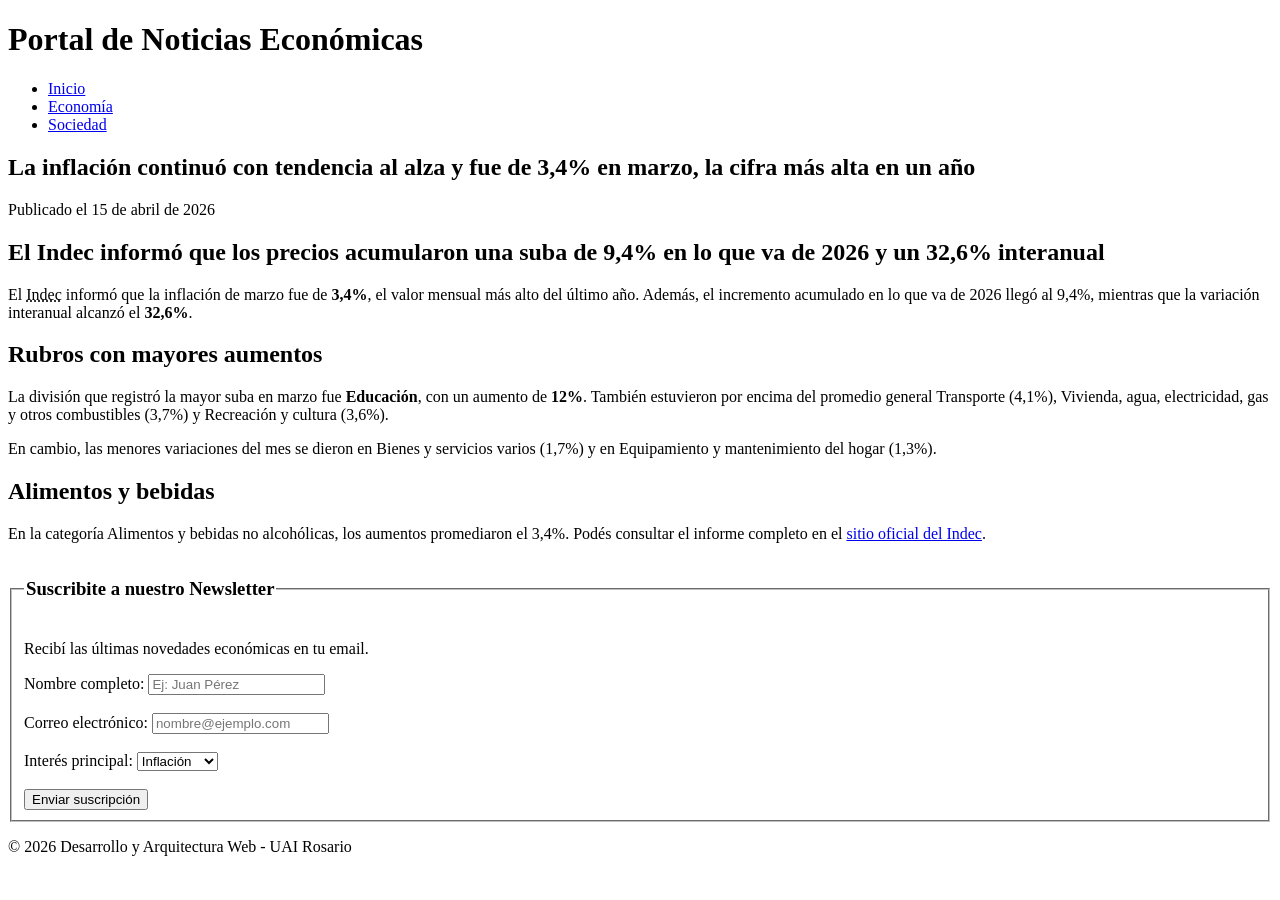
<file: index.html>
<!DOCTYPE html>
<html lang="es">
<head>
    <meta charset="UTF-8">
    <meta name="viewport" content="width=device-width, initial-scale=1.0">
    <title>Actividad 03 - Noticia Semántica y Formulario</title>
</head>
<body>

    <header>
        <h1>Portal de Noticias Económicas</h1>
        <nav>
            <ul>
                <li><a href="#">Inicio</a></li>
                <li><a href="#">Economía</a></li>
                <li><a href="#">Sociedad</a></li>
            </ul>
        </nav>
    </header>

    <main>
        <article>
            <header>
                <h1>La inflación continuó con tendencia al alza y fue de 3,4% en marzo, la cifra más alta en un año</h1>
                <p>Publicado el <time datetime="2026-04-15">15 de abril de 2026</time></p>
                <h2>El Indec informó que los precios acumularon una suba de 9,4% en lo que va de 2026 y un 32,6% interanual</h2>
            </header>

            <section id="cuerpo-noticia">
                <p>
                    El <abbr title="Instituto Nacional de Estadística y Censos">Indec</abbr> informó que la inflación de marzo fue de
                    <strong>3,4%</strong>, el valor mensual más alto del último año. Además, el incremento acumulado en
                    lo que va de 2026 llegó al <span class="destacado">9,4%</span>, mientras que la variación interanual alcanzó el
                    <strong>32,6%</strong>.
                </p>

                <h2>Rubros con mayores aumentos</h2>
                <p>
                    La división que registró la mayor suba en marzo fue <strong>Educación</strong>, con un aumento de
                    <strong>12%</strong>. También estuvieron por encima del promedio general Transporte (4,1%),
                    Vivienda, agua, electricidad, gas y otros combustibles (3,7%) y Recreación y cultura (3,6%).
                </p>

                <p>
                    En cambio, las menores variaciones del mes se dieron en Bienes y servicios varios (1,7%) y en
                    Equipamiento y mantenimiento del hogar (1,3%).
                </p>
            </section>

            <section id="alimentos">
                <h2>Alimentos y bebidas</h2>
                <p>
                    En la categoría Alimentos y bebidas no alcohólicas, los aumentos promediaron el 3,4%. 
                    Podés consultar el informe completo en el <a href="https://www.indec.gob.ar/" target="_blank">sitio oficial del Indec</a>.
                </p>
            </section>
        </article>

        <aside>
            <section id="suscripcion">
                <fieldset>
                    <legend><h3>Suscribite a nuestro Newsletter</h3></legend>
                    <p>Recibí las últimas novedades económicas en tu email.</p>
                    
                    <form action="#" method="post">
                        <div>
                            <label for="nombre">Nombre completo:</label>
                            <input type="text" id="nombre" name="user_name" placeholder="Ej: Juan Pérez" required>
                        </div>
                        <br>
                        <div>
                            <label for="email">Correo electrónico:</label>
                            <input type="email" id="email" name="user_email" placeholder="nombre@ejemplo.com" required>
                        </div>
                        <br>
                        <div>
                            <label for="interes">Interés principal:</label>
                            <select id="interes" name="user_interest">
                                <option value="inflacion">Inflación</option>
                                <option value="mercados">Mercados</option>
                                <option value="empleo">Empleo</option>
                            </select>
                        </div>
                        <br>
                        <button type="submit">Enviar suscripción</button>
                    </form>
                </fieldset>
            </section>
        </aside>
    </main>

    <footer>
        <p>&copy; 2026 Desarrollo y Arquitectura Web - UAI Rosario</p>
    </footer>

</body>
</html>
</file>
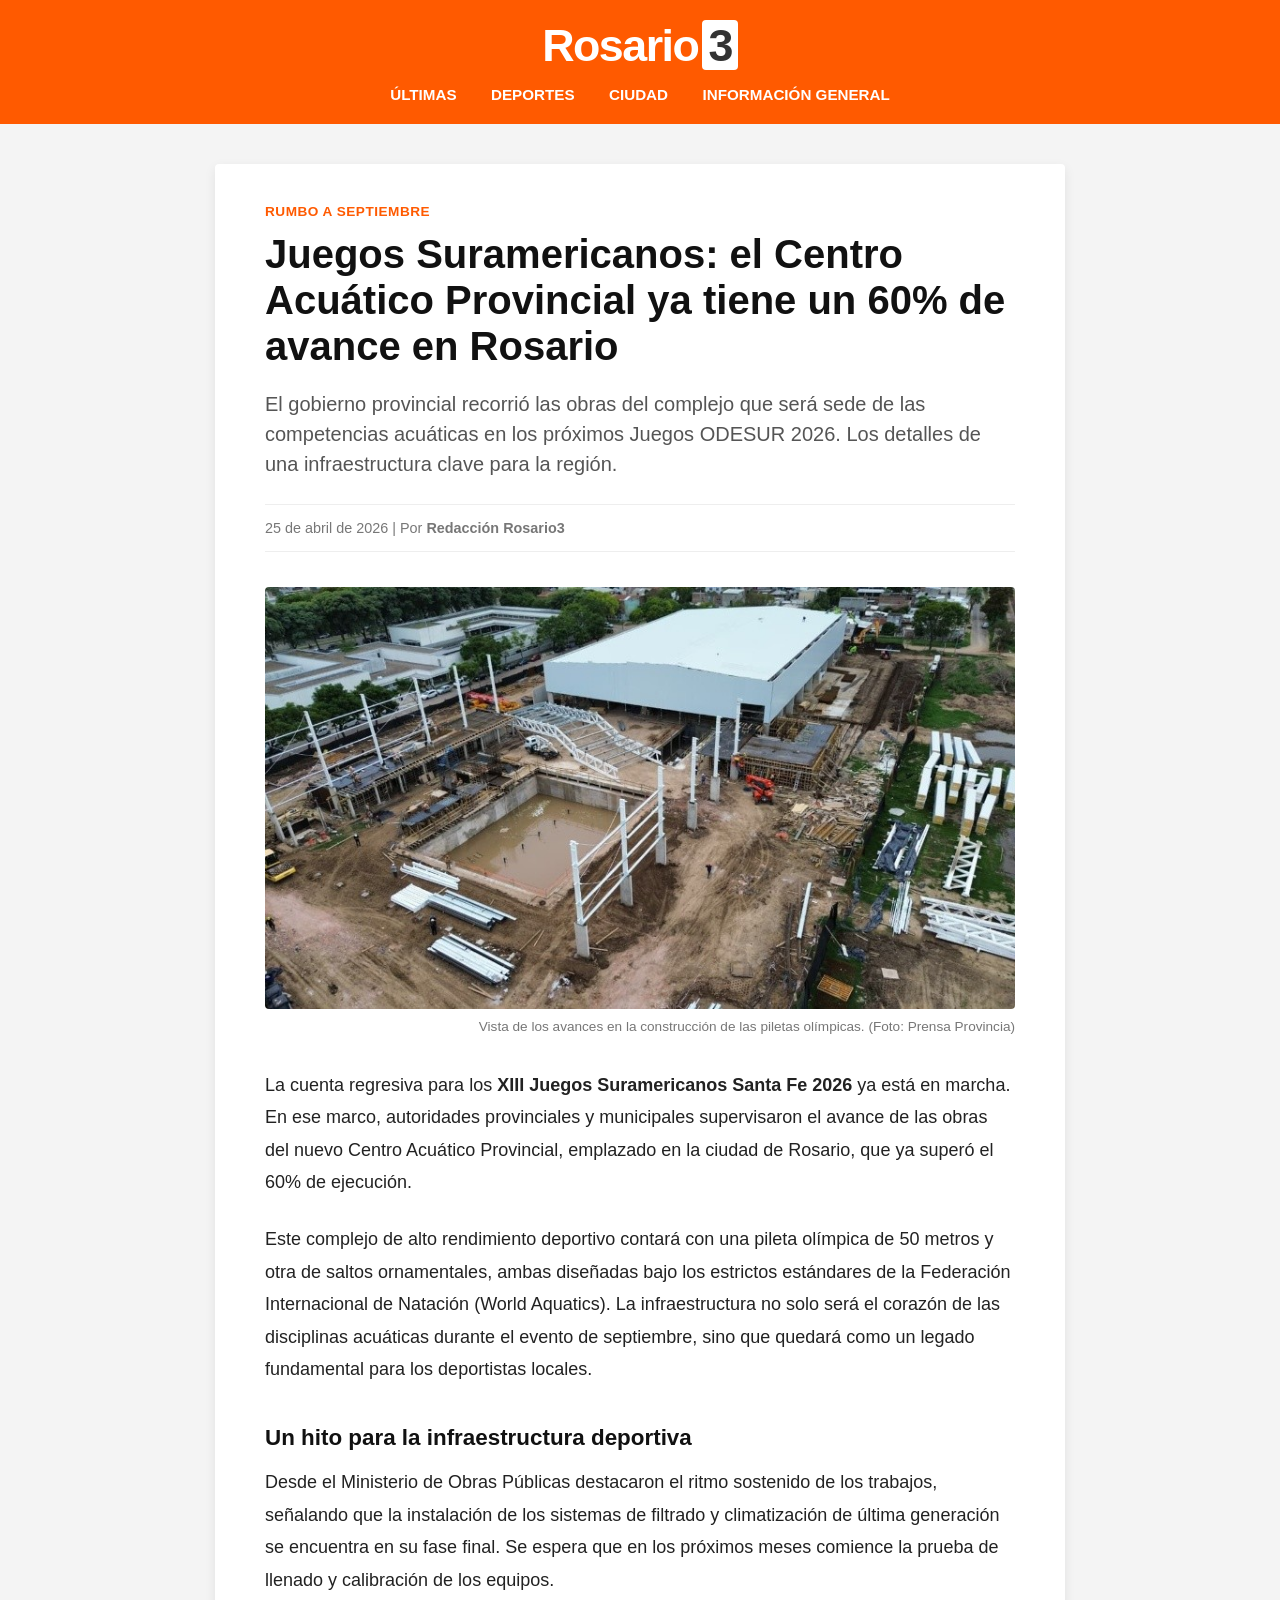
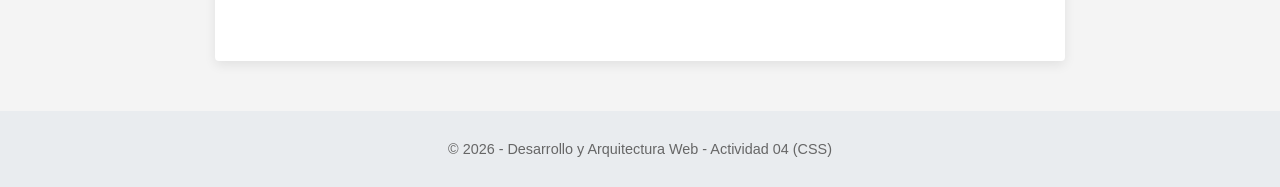
<file: noticia-suramericanos.html>
<!DOCTYPE html>
<html lang="es">
<head>
    <meta charset="UTF-8">
    <meta name="viewport" content="width=device-width, initial-scale=1.0">
    <title>Juegos Suramericanos: el Centro Acuático Provincial ya tiene un 60% de avance - Rosario3</title>
    <link rel="stylesheet" href="estilos.css">
</head>
<body>

    <header id="cabecera-principal">
        <div class="logo">
            <span class="logo-texto">Rosario<span class="logo-numero">3</span></span>
        </div>
        <nav class="menu-superior">
            <ul>
                <li><a href="#">Últimas</a></li>
                <li><a href="#">Deportes</a></li>
                <li><a href="#">Ciudad</a></li>
                <li><a href="#">Información General</a></li>
            </ul>
        </nav>
    </header>

    <main id="contenedor-nota">
        <article class="noticia">
            
            <header class="encabezado-articulo">
                <p class="volanta">RUMBO A SEPTIEMBRE</p>
                <h1>Juegos Suramericanos: el Centro Acuático Provincial ya tiene un 60% de avance en Rosario</h1>
                <p class="bajada">El gobierno provincial recorrió las obras del complejo que será sede de las competencias acuáticas en los próximos Juegos ODESUR 2026. Los detalles de una infraestructura clave para la región.</p>
                
                <div class="fecha-autor">
                    <time datetime="2026-04-25">25 de abril de 2026</time> | Por <strong>Redacción Rosario3</strong>
                </div>
            </header>

            <figure class="imagen-principal">
                <img src="centro-acuatico.jpeg" alt="Avanzan las obras del Centro Acuático Provincial en Rosario" class="foto-obra">
                <figcaption>Vista de los avances en la construcción de las piletas olímpicas. (Foto: Prensa Provincia)</figcaption>
            </figure>

            <section class="cuerpo-texto">
                <p>La cuenta regresiva para los <strong>XIII Juegos Suramericanos Santa Fe 2026</strong> ya está en marcha. En ese marco, autoridades provinciales y municipales supervisaron el avance de las obras del nuevo Centro Acuático Provincial, emplazado en la ciudad de Rosario, que ya superó el 60% de ejecución.</p>

                <p>Este complejo de alto rendimiento deportivo contará con una pileta olímpica de 50 metros y otra de saltos ornamentales, ambas diseñadas bajo los estrictos estándares de la Federación Internacional de Natación (World Aquatics). La infraestructura no solo será el corazón de las disciplinas acuáticas durante el evento de septiembre, sino que quedará como un legado fundamental para los deportistas locales.</p>

                <h3>Un hito para la infraestructura deportiva</h3>
                <p>Desde el Ministerio de Obras Públicas destacaron el ritmo sostenido de los trabajos, señalando que la instalación de los sistemas de filtrado y climatización de última generación se encuentra en su fase final. Se espera que en los próximos meses comience la prueba de llenado y calibración de los equipos.</p>
            </section>
        </article>
    </main>

    <footer id="pie-pagina">
        <p>&copy; 2026 - Desarrollo y Arquitectura Web - Actividad 04 (CSS)</p>
    </footer>

</body>
</html>
</file>
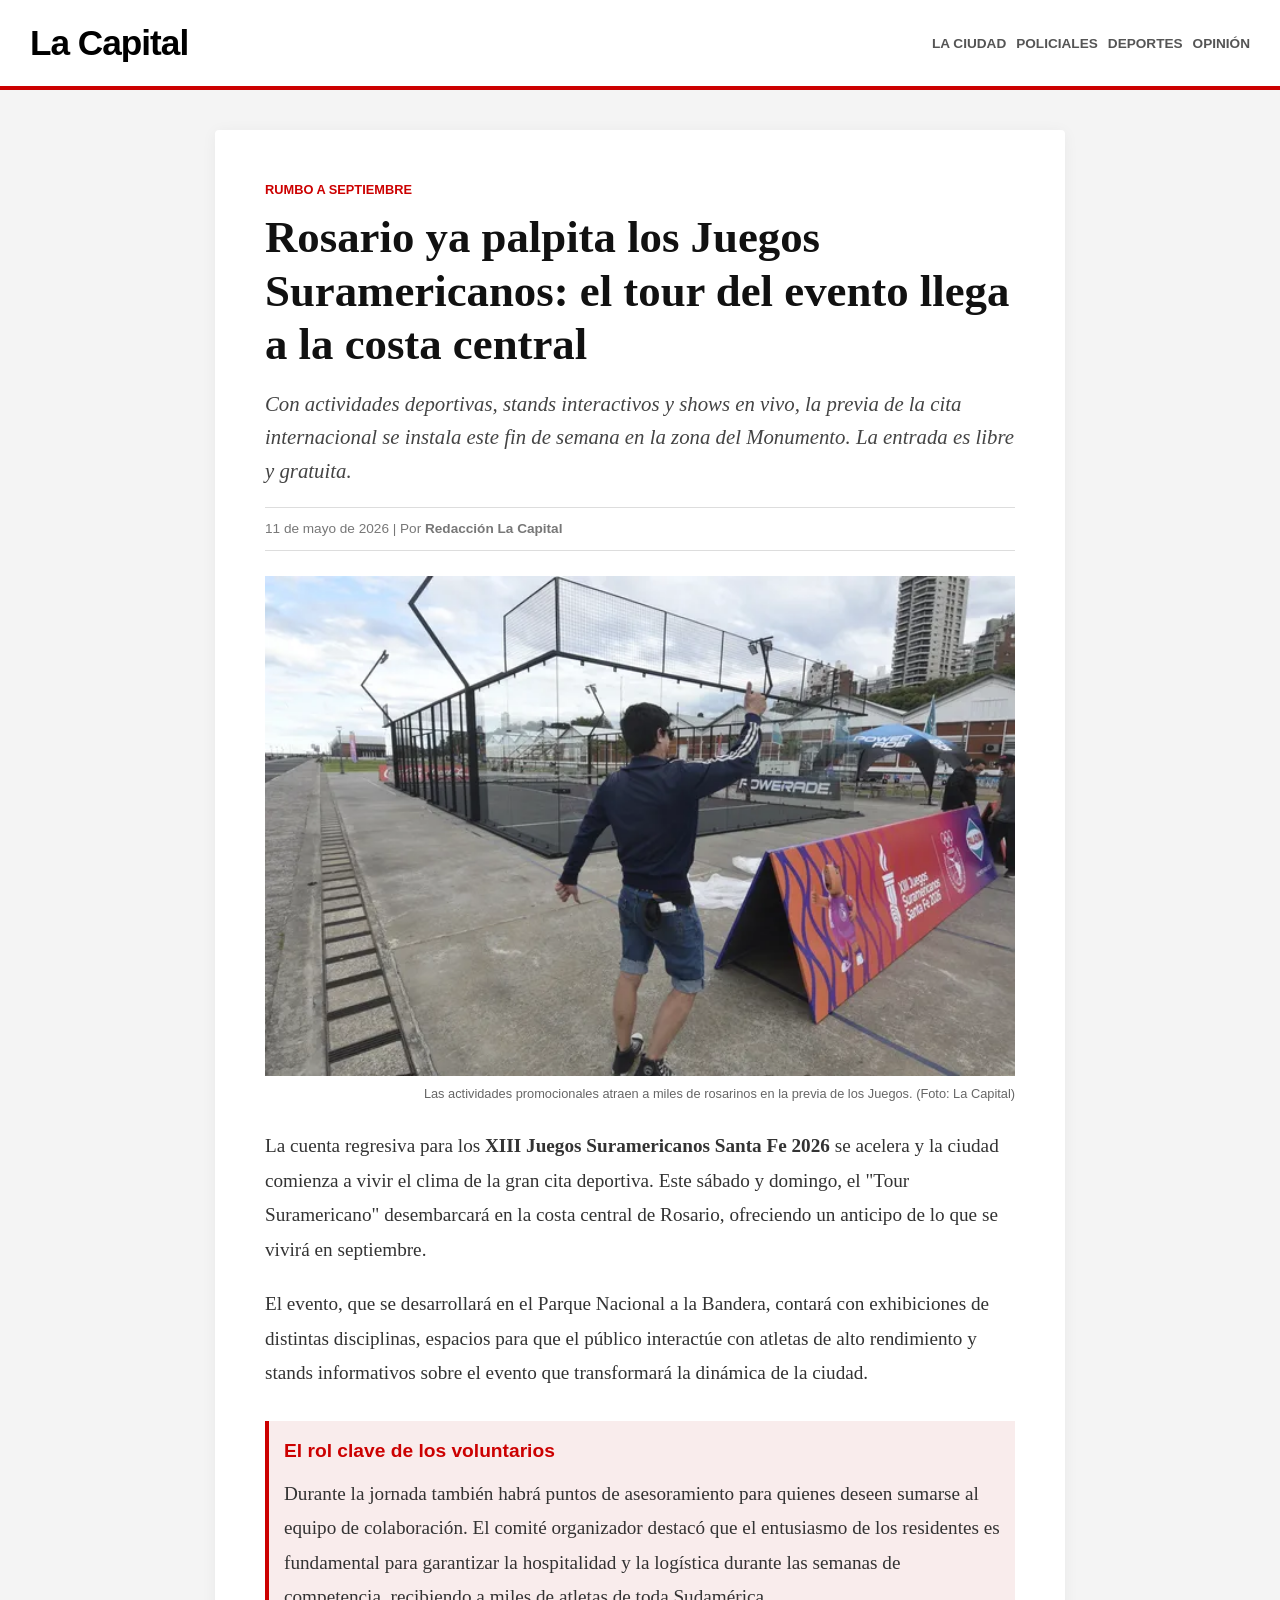
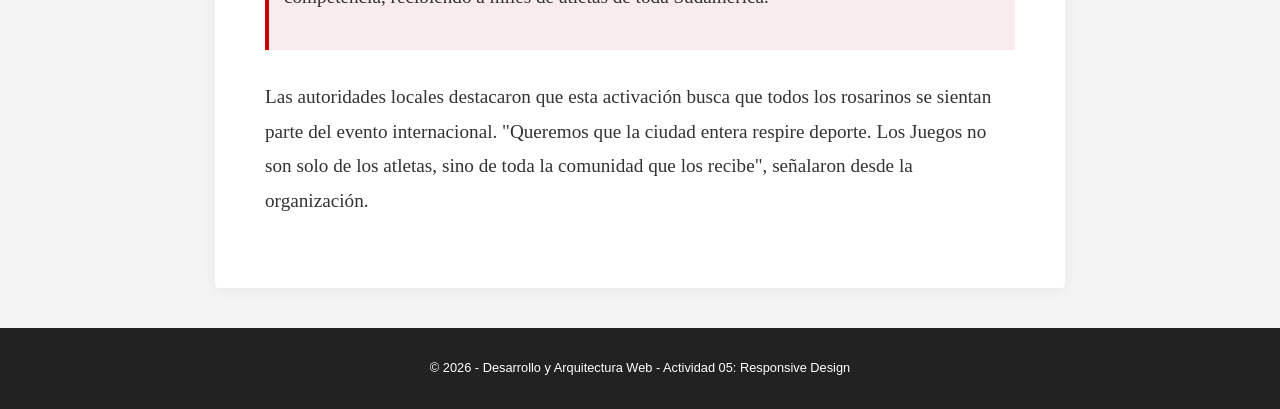
<file: tour-suramericanos.html>
<!DOCTYPE html>
<html lang="es">
<head>
    <meta charset="UTF-8">
    <meta name="viewport" content="width=device-width, initial-scale=1.0">
    <title>Rosario ya palpita los Juegos Suramericanos - La Capital</title>
    <!-- Vinculación del archivo CSS externo -->
    <link rel="stylesheet" href="estilos-tour.css">
</head>
<body>

    <header class="cabecera-sitio">
        <div class="logo-diario">La Capital</div>
        <nav class="navegacion-principal">
            <ul>
                <li><a href="#">La Ciudad</a></li>
                <li><a href="#">Policiales</a></li>
                <li><a href="#">Deportes</a></li>
                <li><a href="#">Opinión</a></li>
            </ul>
        </nav>
    </header>

    <main class="contenedor-principal">
        <article class="noticia-completa">
            
            <header class="encabezado-articulo">
                <p class="volanta">RUMBO A SEPTIEMBRE</p>
                <h1>Rosario ya palpita los Juegos Suramericanos: el tour del evento llega a la costa central</h1>
                <p class="bajada">Con actividades deportivas, stands interactivos y shows en vivo, la previa de la cita internacional se instala este fin de semana en la zona del Monumento. La entrada es libre y gratuita.</p>
                
                <div class="meta-datos">
                    <time datetime="2026-05-11">11 de mayo de 2026</time> | Por <strong>Redacción La Capital</strong>
                </div>
            </header>

            <figure class="imagen-noticia">
                <!-- Recordá guardar la imagen descargada en tu carpeta con este nombre -->
                <img src="tour-suramericanos.jpg" alt="Personas participando de las actividades recreativas en la costa central de Rosario" class="foto-responsive">
                <figcaption>Las actividades promocionales atraen a miles de rosarinos en la previa de los Juegos. (Foto: La Capital)</figcaption>
            </figure>

            <section class="cuerpo-texto">
                <p>La cuenta regresiva para los <strong>XIII Juegos Suramericanos Santa Fe 2026</strong> se acelera y la ciudad comienza a vivir el clima de la gran cita deportiva. Este sábado y domingo, el "Tour Suramericano" desembarcará en la costa central de Rosario, ofreciendo un anticipo de lo que se vivirá en septiembre.</p>

                <p>El evento, que se desarrollará en el Parque Nacional a la Bandera, contará con exhibiciones de distintas disciplinas, espacios para que el público interactúe con atletas de alto rendimiento y stands informativos sobre el evento que transformará la dinámica de la ciudad.</p>

                <div class="caja-informacion">
                    <h3>El rol clave de los voluntarios</h3>
                    <p>Durante la jornada también habrá puntos de asesoramiento para quienes deseen sumarse al equipo de colaboración. El comité organizador destacó que el entusiasmo de los residentes es fundamental para garantizar la hospitalidad y la logística durante las semanas de competencia, recibiendo a miles de atletas de toda Sudamérica.</p>
                </div>

                <p>Las autoridades locales destacaron que esta activación busca que todos los rosarinos se sientan parte del evento internacional. "Queremos que la ciudad entera respire deporte. Los Juegos no son solo de los atletas, sino de toda la comunidad que los recibe", señalaron desde la organización.</p>
            </section>
        </article>
    </main>

    <footer class="pie-de-pagina">
        <p>&copy; 2026 - Desarrollo y Arquitectura Web - Actividad 05: Responsive Design</p>
    </footer>

</body>
</html>
</file>
<file: estilos.css>
/* 1. Selector Universal: Reseteo básico de la caja */
* {
    margin: 0;
    padding: 0;
    box-sizing: border-box;
}

/* 2. Selectores de Etiqueta: Estilos generales del documento */
body {
    font-family: 'Open Sans', Helvetica, Arial, sans-serif;
    background-color: #f4f4f4;
    color: #333333;
}

/* 3. Selectores de ID: Layout y estructura principal */
#cabecera-principal {
    background-color: #ff5a00; /* Naranja característico de Rosario3 */
    color: #ffffff;
    padding: 20px 0;
    display: flex;
    flex-direction: column;
    align-items: center;
}

#contenedor-nota {
    max-width: 850px;
    margin: 40px auto;
    background-color: #ffffff;
    padding: 40px 50px;
    border-radius: 4px;
    box-shadow: 0 4px 12px rgba(0,0,0,0.08);
}

#pie-pagina {
    text-align: center;
    padding: 30px;
    font-size: 0.9rem;
    color: #666666;
    background-color: #e9ecef;
    margin-top: 50px;
}

/* 4. Selectores Descendentes: Menú de navegación */
.menu-superior ul {
    list-style: none;
    margin-top: 15px;
}

.menu-superior ul li {
    display: inline-block;
    margin: 0 15px;
}

.menu-superior ul li a {
    color: #ffffff;
    text-decoration: none;
    font-weight: 700;
    font-size: 0.95rem;
    text-transform: uppercase;
}

.menu-superior ul li a:hover {
    text-decoration: underline;
}

/* 5. Selectores de Clase: Estilos tipográficos y visuales de la nota */
.logo {
    font-size: 2.8rem;
    font-weight: 800;
    letter-spacing: -1.5px;
}

.logo-numero {
    color: #333333;
    background-color: #ffffff;
    padding: 0 6px;
    border-radius: 4px;
    margin-left: 4px;
}

.volanta {
    color: #ff5a00;
    font-weight: 800;
    font-size: 0.85rem;
    margin-bottom: 12px;
    letter-spacing: 0.5px;
}

.encabezado-articulo h1 {
    font-size: 2.5rem;
    line-height: 1.15;
    color: #111111;
    margin-bottom: 20px;
    font-weight: 800;
}

.bajada {
    font-size: 1.25rem;
    color: #555555;
    line-height: 1.5;
    margin-bottom: 25px;
}

.fecha-autor {
    font-size: 0.9rem;
    color: #777777;
    border-top: 1px solid #eeeeee;
    border-bottom: 1px solid #eeeeee;
    padding: 15px 0;
    margin-bottom: 35px;
}

.foto-obra {
    width: 100%; /* Ocupa todo el ancho disponible del contenedor */
    height: auto; /* Mantiene la proporción original de la foto */
    border-radius: 4px; /* Mantiene los bordes redondeados */
    display: block; /* Evita espacios en blanco debajo de la imagen */
}

.imagen-principal figcaption {
    font-size: 0.85rem;
    color: #777777;
    margin-top: 10px;
    margin-bottom: 35px;
    text-align: right;
}

.cuerpo-texto p {
    font-size: 1.125rem;
    line-height: 1.8;
    margin-bottom: 25px;
    color: #222222;
}

.cuerpo-texto h3 {
    font-size: 1.4rem;
    margin-top: 40px;
    margin-bottom: 15px;
    color: #111111;
}
</file>
<file: estilos-tour.css>
/* =========================================
   1. SELECTOR UNIVERSAL Y RESETEO
   ========================================= */
* {
    margin: 0;
    padding: 0;
    /* Box-sizing es vital para el diseño responsive */
    box-sizing: border-box; 
}

body {
    font-family: 'Merriweather', 'Georgia', serif; /* Tipografía clásica de lectura */
    background-color: #f4f4f4;
    color: #333333;
    line-height: 1.6;
}

/* =========================================
   2. DISEÑO MÓVIL (MOBILE FIRST - Base)
   ========================================= */
.cabecera-sitio {
    background-color: #ffffff;
    border-bottom: 4px solid #cc0000; /* Borde rojo clásico de La Capital */
    padding: 15px; /* Box Model: Padding */
    text-align: center;
}

.logo-diario {
    font-family: 'Arial', sans-serif;
    font-size: 2.2rem;
    font-weight: 900;
    color: #000000;
    letter-spacing: -1px;
    margin-bottom: 15px; /* Box Model: Margen */
}

.navegacion-principal ul {
    list-style: none;
    display: flex;
    flex-wrap: wrap;
    justify-content: center;
    gap: 10px;
}

.navegacion-principal a {
    text-decoration: none;
    color: #555555;
    font-family: 'Arial', sans-serif;
    font-size: 0.85rem;
    font-weight: bold;
    text-transform: uppercase;
}

.contenedor-principal {
    width: 100%;
    padding: 20px 15px; /* Padding lateral para que el texto no toque los bordes del celular */
}

.volanta {
    color: #cc0000;
    font-family: 'Arial', sans-serif;
    font-weight: bold;
    font-size: 0.8rem;
    margin-bottom: 10px;
}

.encabezado-articulo h1 {
    font-size: 1.8rem;
    line-height: 1.2;
    margin-bottom: 15px;
    color: #111111;
}

.bajada {
    font-size: 1.1rem;
    color: #444444;
    margin-bottom: 20px;
    font-style: italic;
}

.meta-datos {
    font-family: 'Arial', sans-serif;
    font-size: 0.85rem;
    color: #777777;
    border-top: 1px solid #dddddd; /* Box Model: Bordes */
    border-bottom: 1px solid #dddddd;
    padding: 10px 0;
    margin-bottom: 25px;
}

.foto-responsive {
    width: 100%; /* La imagen ocupa el 100% del contenedor en celular */
    height: auto;
    display: block;
}

.imagen-noticia figcaption {
    font-family: 'Arial', sans-serif;
    font-size: 0.8rem;
    color: #666666;
    margin-top: 8px;
    margin-bottom: 25px;
    text-align: right;
}

.cuerpo-texto p {
    font-size: 1.05rem;
    margin-bottom: 20px;
}

.caja-informacion {
    background-color: #f9ecec; /* Fondo rojizo suave */
    border-left: 4px solid #cc0000; /* Resalte lateral */
    padding: 15px;
    margin: 30px 0;
}

.caja-informacion h3 {
    font-family: 'Arial', sans-serif;
    font-size: 1.2rem;
    margin-bottom: 10px;
    color: #cc0000;
}

.pie-de-pagina {
    background-color: #222222;
    color: #ffffff;
    text-align: center;
    padding: 30px 15px;
    font-family: 'Arial', sans-serif;
    font-size: 0.8rem;
    margin-top: 40px;
}

/* =========================================
   3. MEDIA QUERIES: TABLET (Mínimo 768px)
   ========================================= */
@media (min-width: 768px) {
    .cabecera-sitio {
        display: flex;
        justify-content: space-between; /* Separa logo y menú a los extremos */
        align-items: center;
        padding: 15px 30px;
    }

    .logo-diario {
        margin-bottom: 0;
    }

    .encabezado-articulo h1 {
        font-size: 2.4rem; /* Título más grande en tablet */
    }

    .cuerpo-texto p {
        font-size: 1.15rem;
    }
}

/* =========================================
   4. MEDIA QUERIES: DESKTOP (Mínimo 1024px)
   ========================================= */
@media (min-width: 1024px) {
    .contenedor-principal {
        max-width: 850px; /* Limita el ancho de lectura */
        margin: 40px auto; /* Centra el bloque en pantallas grandes */
        background-color: #ffffff;
        padding: 50px; /* Mucho más aire interior */
        box-shadow: 0 2px 15px rgba(0,0,0,0.05); /* Sombra suave de tarjeta */
        border-radius: 4px;
    }

    .encabezado-articulo h1 {
        font-size: 2.8rem; /* Tamaño de titular de diario en monitor */
    }

    .bajada {
        font-size: 1.3rem;
    }

    .cuerpo-texto p {
        font-size: 1.2rem; /* Tamaño ideal de lectura en PC */
        line-height: 1.8;
    }
}
</file>
